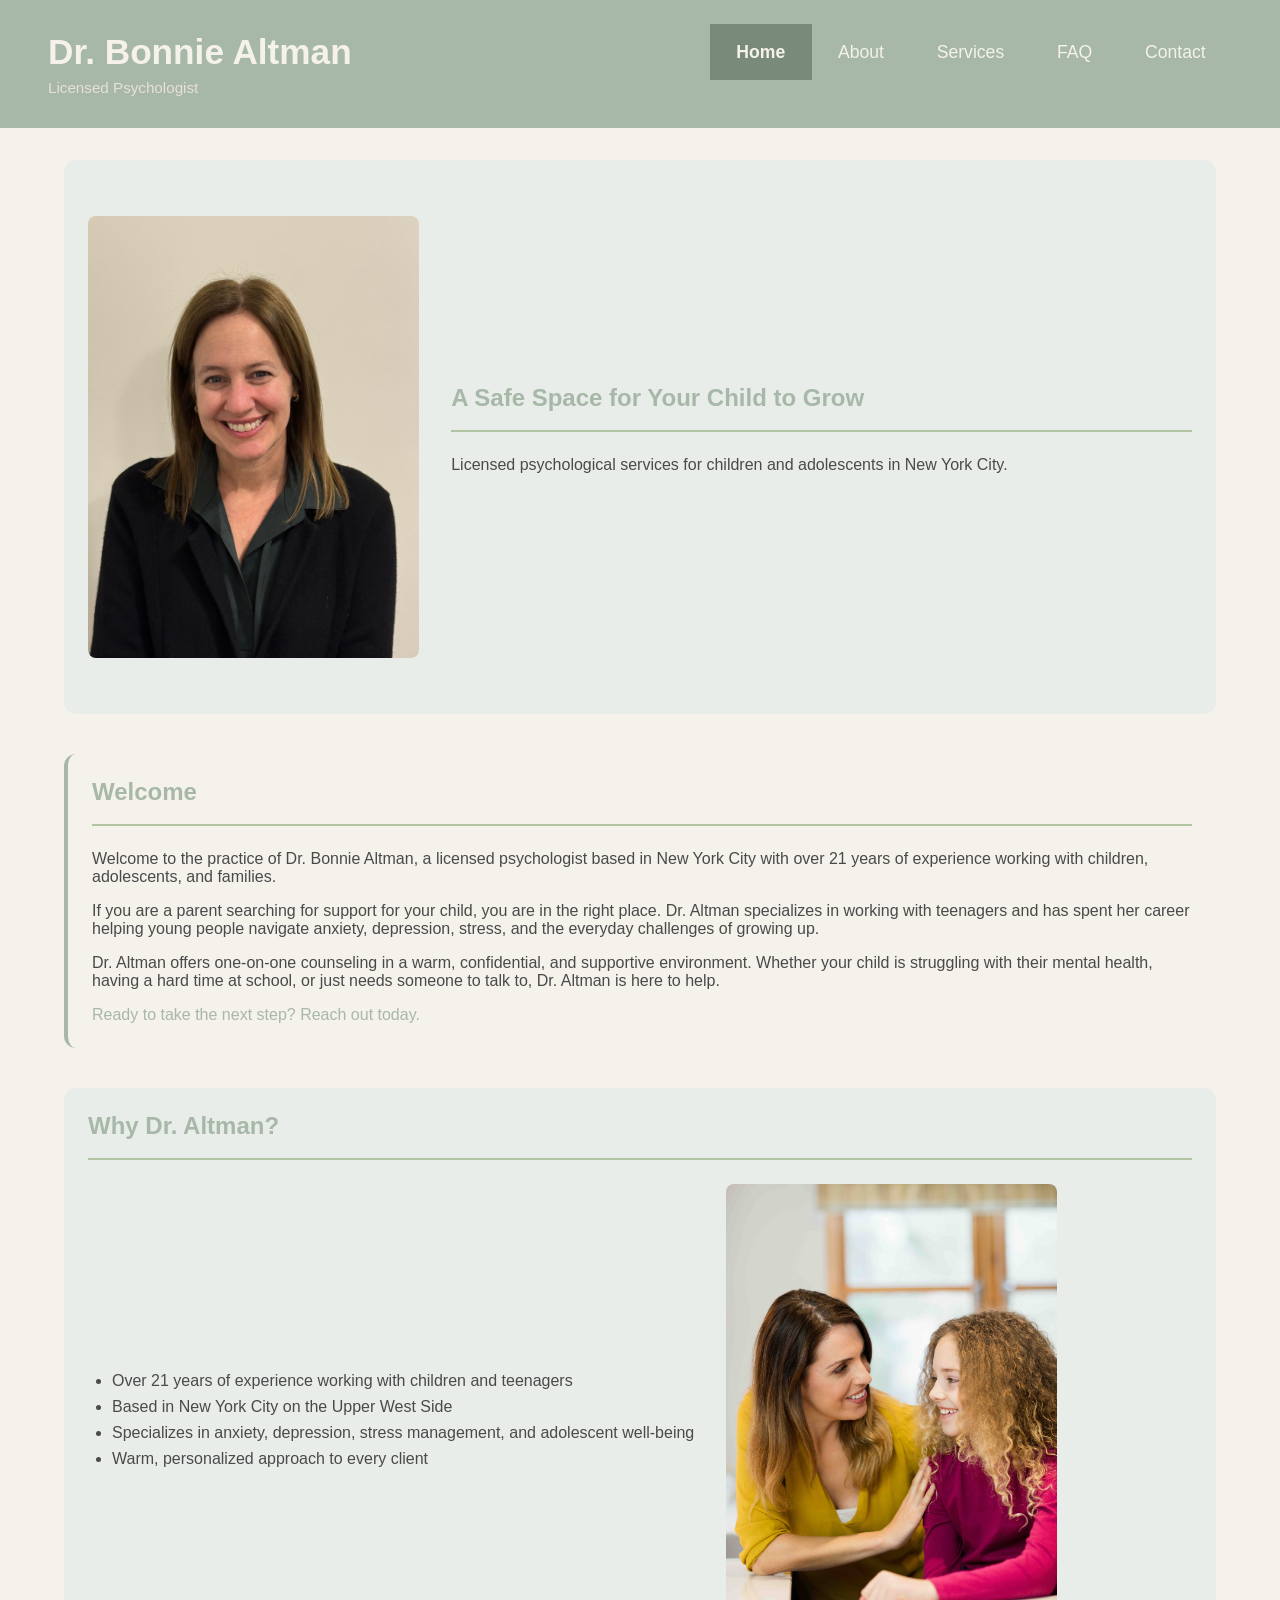
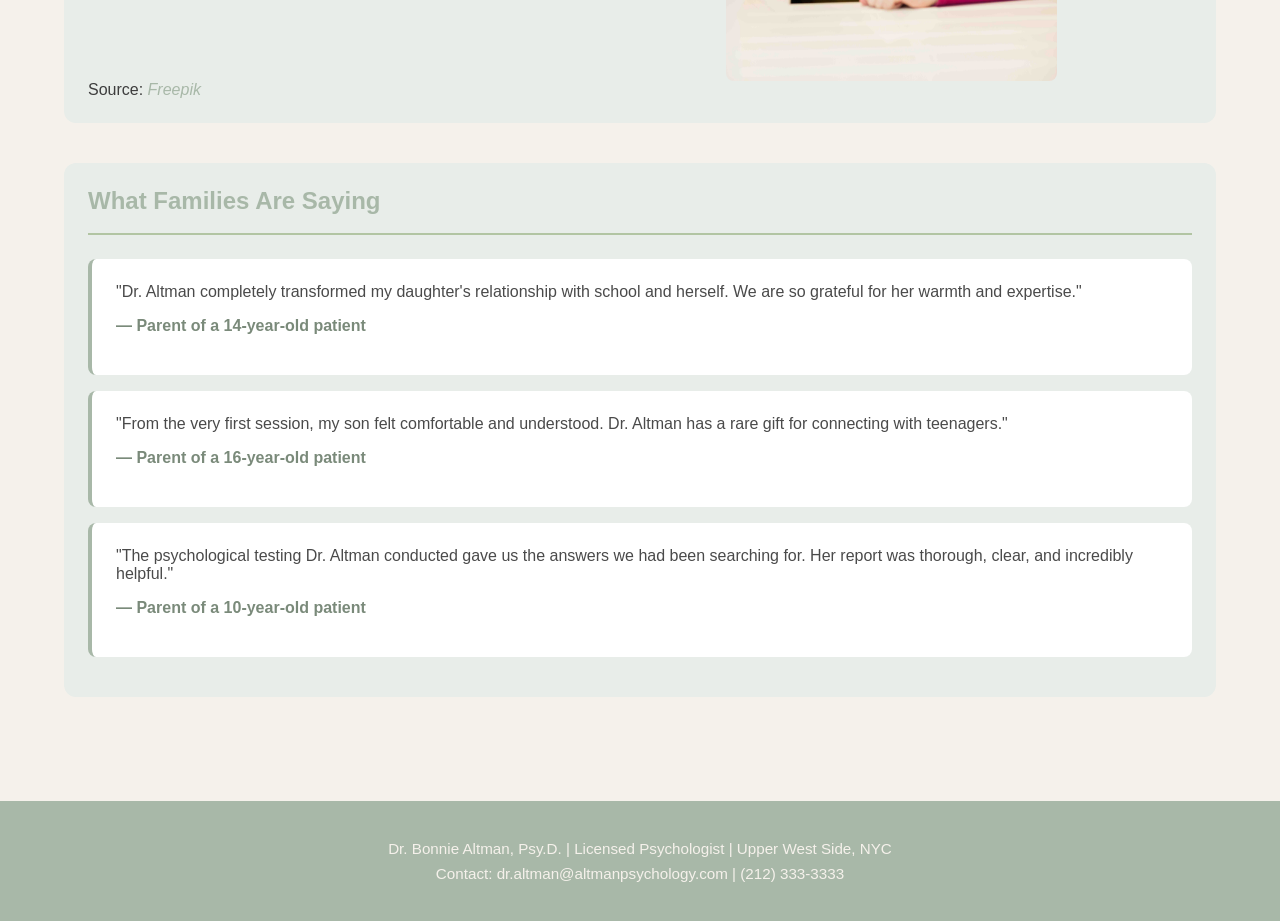
<file: my-project/index.html>
<!DOCTYPE html>
<html lang="en">
  <head>
    <meta charset="UTF-8">
    <meta name="viewport" content="width=device-width, initial-scale=1.0">
    <title>Home | Dr. Bonnie Altman</title>
    <link rel="stylesheet" href="styles/site.css">
  </head>
  <body>

    <header>
      <div class="header-top">
        <div>
          <h1>Dr. Bonnie Altman</h1>
          <p>Licensed Psychologist</p>
        </div>
        <button id="hamburger-btn" aria-label="Open navigation menu">&#9776;</button>
      </div>
      <nav id="nav-menu" class="hidden">
        <ul>
          <li><a href="index.html" class="current-page">Home</a></li>
          <li><a href="about.html">About</a></li>
          <li><a href="services.html">Services</a></li>
          <li><a href="faq.html">FAQ</a></li>
          <li><a href="contact.html">Contact</a></li>
        </ul>
      </nav>
    </header>

    <main>
      <section class="welcome">
        <picture>
          <source srcset="images/headshot-wide.jpeg" media="(min-width: 700px)">
          <!-- Source: (original work) Dr. Bonnie Altman -->
          <img src="images/headshot.jpeg" alt="Dr. Bonnie Altman, licensed psychologist">
        </picture>
        <div class="welcome-text">
          <!-- Source: (original work) -->
          <h2>A Safe Space for Your Child to Grow</h2>
          <p>Licensed psychological services for children and adolescents in New York City.</p>
        </div>
      </section>

      <section class="intro">
        <h2>Welcome</h2>
        <!-- Source: (original work) -->
        <p>Welcome to the practice of Dr. Bonnie Altman, a licensed psychologist based in New York City with over 21 years of experience working with children, adolescents, and families.</p>
        <p>If you are a parent searching for support for your child, you are in the right place. Dr. Altman specializes in working with teenagers and has spent her career helping young people navigate anxiety, depression, stress, and the everyday challenges of growing up.</p>
        <p>Dr. Altman offers one-on-one counseling in a warm, confidential, and supportive environment. Whether your child is struggling with their mental health, having a hard time at school, or just needs someone to talk to, Dr. Altman is here to help.</p>
        <a href="contact.html">Ready to take the next step? Reach out today.</a>
      </section>

      <section class="why">
        <h2>Why Dr. Altman?</h2>
        <div class="why-content">
          <!-- Source: (original work) -->
          <ul>
            <li>Over 21 years of experience working with children and teenagers</li>
            <li>Based in New York City on the Upper West Side</li>
            <li>Specializes in anxiety, depression, stress management, and adolescent well-being</li>
            <li>Warm, personalized approach to every client</li>
          </ul>
          <!-- Source: https://www.freepik.com/free-photo/mother-daughter-interacting-with-each-other-kitchen_1008932.htm -->
          <img src="images/conversation.jpg" alt="Mother and daughter having a conversation">
        </div>
        Source: <cite><a href="https://www.freepik.com/free-photo/mother-daughter-interacting-with-each-other-kitchen_1008932.htm">Freepik</a></cite>
      </section>

      <section class="testimonials">
        <h2>What Families Are Saying</h2>
        <!-- Source: (original work) -->
        <div class="testimonial">
          <p>"Dr. Altman completely transformed my daughter's relationship with school and herself. We are so grateful for her warmth and expertise."</p>
          <p><strong>— Parent of a 14-year-old patient</strong></p>
        </div>
        <div class="testimonial">
          <p>"From the very first session, my son felt comfortable and understood. Dr. Altman has a rare gift for connecting with teenagers."</p>
          <p><strong>— Parent of a 16-year-old patient</strong></p>
        </div>
        <div class="testimonial">
          <p>"The psychological testing Dr. Altman conducted gave us the answers we had been searching for. Her report was thorough, clear, and incredibly helpful."</p>
          <p><strong>— Parent of a 10-year-old patient</strong></p>
        </div>
      </section>
    </main>

    <footer>
      <p>Dr. Bonnie Altman, Psy.D. | Licensed Psychologist | Upper West Side, NYC</p>
      <p>Contact: dr.altman@altmanpsychology.com | (212) 333-3333</p>
    </footer>
    <script src="scripts/jquery-3.7.1.js"></script>
    <script src="scripts/site.js"></script>

  </body>
</html>
</file>
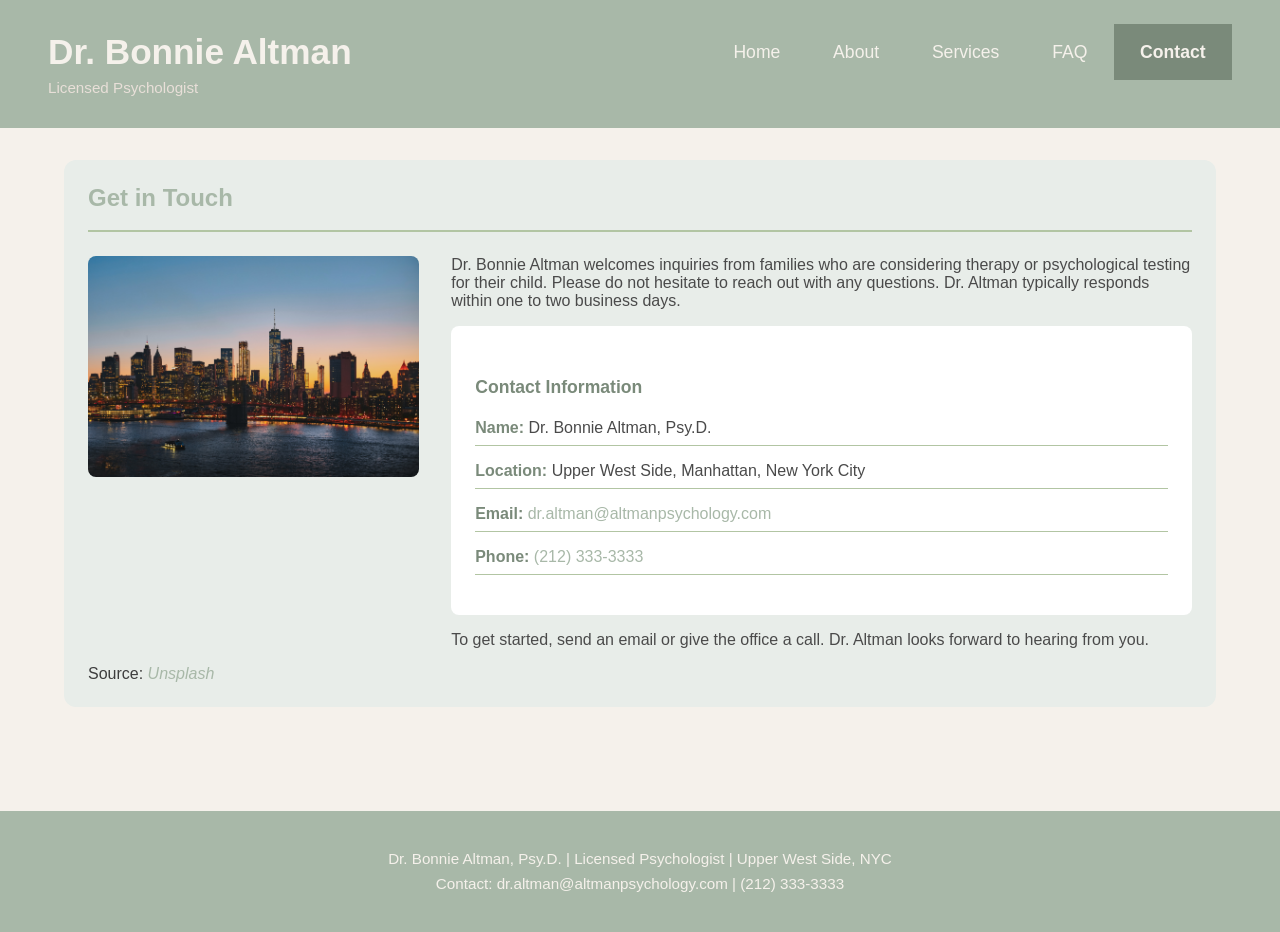
<file: my-project/contact.html>
<!DOCTYPE html>
<html lang="en">
  <head>
    <meta charset="UTF-8">
    <meta name="viewport" content="width=device-width, initial-scale=1.0">
    <title>Contact | Dr. Bonnie Altman</title>
    <link rel="stylesheet" href="styles/site.css">
  </head>
  <body>

    <header>
      <div class="header-top">
        <div>
          <h1>Dr. Bonnie Altman</h1>
          <p>Licensed Psychologist</p>
        </div>
        <button id="hamburger-btn" aria-label="Open navigation menu">&#9776;</button>
      </div>
      <nav id="nav-menu" class="hidden">
        <ul>
          <li><a href="index.html">Home</a></li>
          <li><a href="about.html">About</a></li>
          <li><a href="services.html">Services</a></li>
          <li><a href="faq.html">FAQ</a></li>
          <li><a href="contact.html" class="current-page">Contact</a></li>
        </ul>
      </nav>
    </header>

    <main>

      <section class="contact">
        <h2>Get in Touch</h2>
        <div class="contact-content">
          <!-- Source: https://unsplash.com/photos/panoramic-photography-of-brooklyn-bridge-_QdFx92MO2U -->
          <img src="images/nyc.jpg" alt="New York City skyline">
          <div class="contact-text">
            <!-- Source: (original work) -->
            <p>Dr. Bonnie Altman welcomes inquiries from families who are considering therapy or psychological testing for their child. Please do not hesitate to reach out with any questions. Dr. Altman typically responds within one to two business days.</p>

            <section class="contact-details">
              <h3>Contact Information</h3>
              <ul>
                <li><strong>Name:</strong> Dr. Bonnie Altman, Psy.D.</li>
                <li><strong>Location:</strong> Upper West Side, Manhattan, New York City</li>
                <li><strong>Email:</strong> <a href="mailto:dr.altman@altmanpsychology.com">dr.altman@altmanpsychology.com</a></li>
                <li><strong>Phone:</strong> <a href="tel:2123333333">(212) 333-3333</a></li>
              </ul>
            </section>

            <p>To get started, send an email or give the office a call. Dr. Altman looks forward to hearing from you.</p>
          </div>
        </div>
        Source: <cite><a href="https://unsplash.com/photos/panoramic-photography-of-brooklyn-bridge-_QdFx92MO2U">Unsplash</a></cite>
      </section>

    </main>

    <footer>
      <p>Dr. Bonnie Altman, Psy.D. | Licensed Psychologist | Upper West Side, NYC</p>
      <p>Contact: dr.altman@altmanpsychology.com | (212) 333-3333</p>
    </footer>
    <script src="scripts/jquery-3.7.1.js"></script>
    <script src="scripts/site.js"></script>
  </body>
</html>
</file>
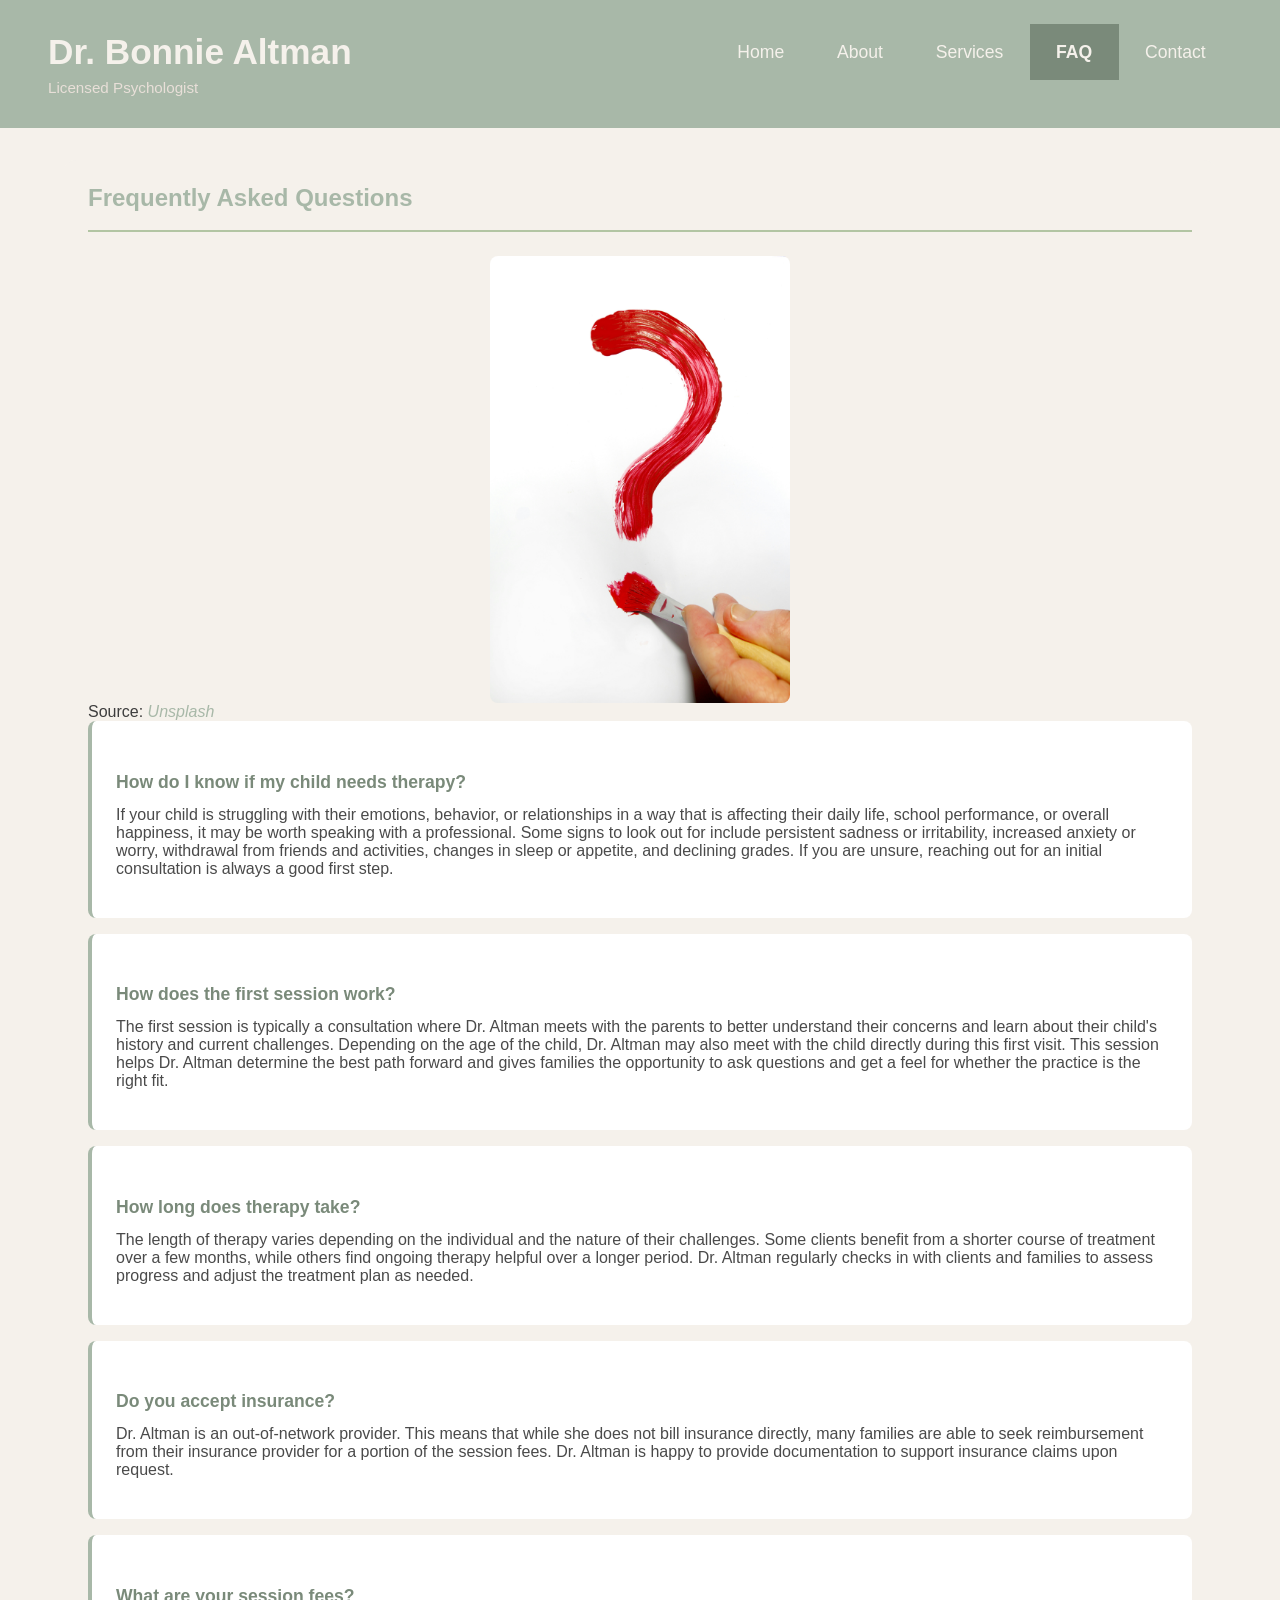
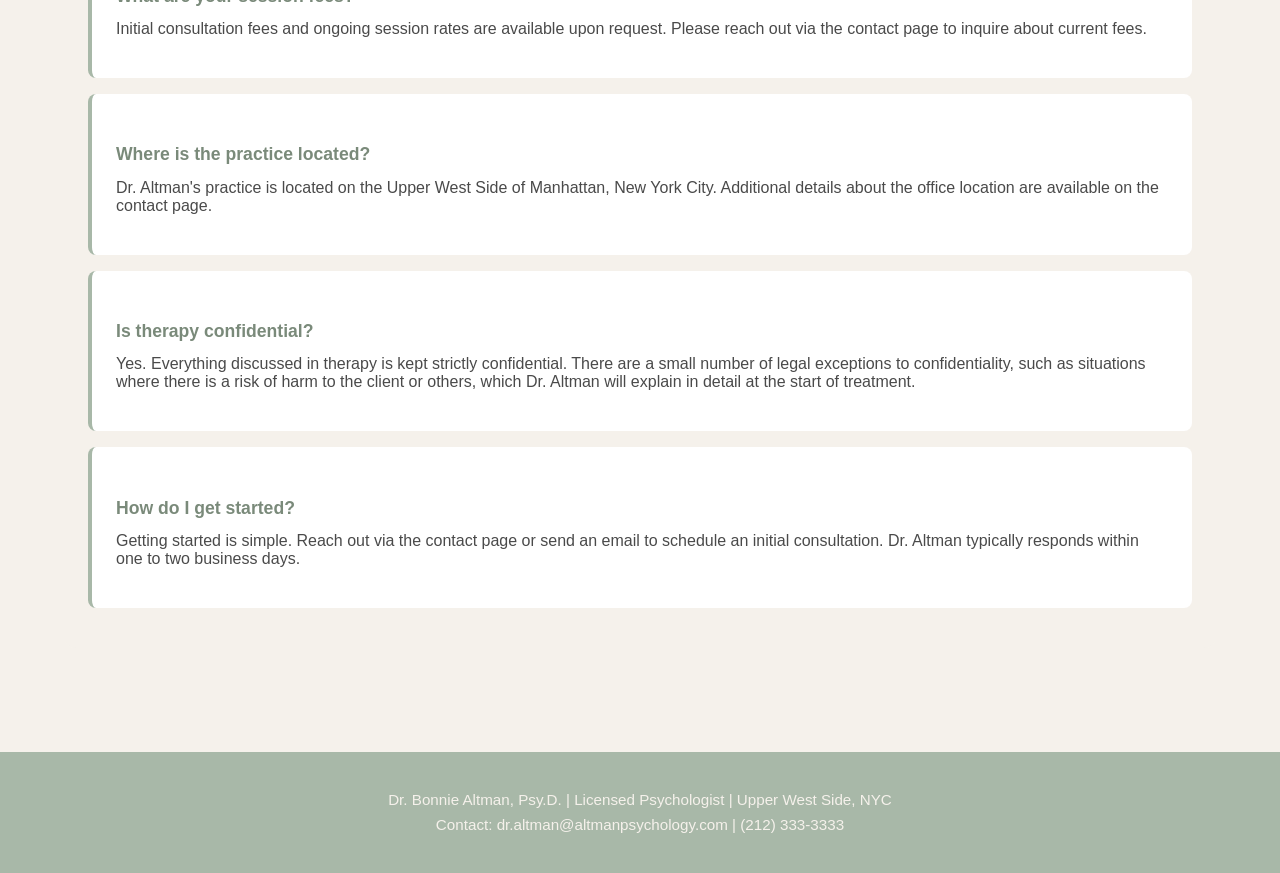
<file: my-project/faq.html>
<!DOCTYPE html>
<html lang="en">
  <head>
    <meta charset="UTF-8">
    <meta name="viewport" content="width=device-width, initial-scale=1.0">
    <title>FAQ | Dr. Bonnie Altman</title>
    <link rel="stylesheet" href="styles/site.css">
  </head>
  <body>

    <header>
      <div class="header-top">
        <div>
          <h1>Dr. Bonnie Altman</h1>
          <p>Licensed Psychologist</p>
        </div>
        <button id="hamburger-btn" aria-label="Open navigation menu">&#9776;</button>
      </div>
      <nav id="nav-menu" class="hidden">
        <ul>
          <li><a href="index.html">Home</a></li>
          <li><a href="about.html">About</a></li>
          <li><a href="services.html">Services</a></li>
          <li><a href="faq.html" class="current-page">FAQ</a></li>
          <li><a href="contact.html">Contact</a></li>
        </ul>
      </nav>
    </header>

    <main>

      <section class="faq">
        <h2>Frequently Asked Questions</h2>
        <!-- Source: https://unsplash.com/photos/a-hand-holding-a-paintbrush-and-a-red-question-mark-vfQWX_AM9D4 -->
        <img src="images/question.jpg" alt="question mark">
        Source: <cite><a href="https://unsplash.com/photos/a-hand-holding-a-paintbrush-and-a-red-question-mark-vfQWX_AM9D4">Unsplash</a></cite>

        <!-- Source: (original work) -->
        <article>
          <h3>How do I know if my child needs therapy?</h3>
          <p>If your child is struggling with their emotions, behavior, or relationships in a way that is affecting their daily life, school performance, or overall happiness, it may be worth speaking with a professional. Some signs to look out for include persistent sadness or irritability, increased anxiety or worry, withdrawal from friends and activities, changes in sleep or appetite, and declining grades. If you are unsure, reaching out for an initial consultation is always a good first step.</p>
        </article>

        <article>
          <h3>How does the first session work?</h3>
          <p>The first session is typically a consultation where Dr. Altman meets with the parents to better understand their concerns and learn about their child's history and current challenges. Depending on the age of the child, Dr. Altman may also meet with the child directly during this first visit. This session helps Dr. Altman determine the best path forward and gives families the opportunity to ask questions and get a feel for whether the practice is the right fit.</p>
        </article>

        <article>
          <h3>How long does therapy take?</h3>
          <p>The length of therapy varies depending on the individual and the nature of their challenges. Some clients benefit from a shorter course of treatment over a few months, while others find ongoing therapy helpful over a longer period. Dr. Altman regularly checks in with clients and families to assess progress and adjust the treatment plan as needed.</p>
        </article>

        <article>
          <h3>Do you accept insurance?</h3>
          <p>Dr. Altman is an out-of-network provider. This means that while she does not bill insurance directly, many families are able to seek reimbursement from their insurance provider for a portion of the session fees. Dr. Altman is happy to provide documentation to support insurance claims upon request.</p>
        </article>

        <article>
          <h3>What are your session fees?</h3>
          <p>Initial consultation fees and ongoing session rates are available upon request. Please reach out via the contact page to inquire about current fees.</p>
        </article>

        <article>
          <h3>Where is the practice located?</h3>
          <p>Dr. Altman's practice is located on the Upper West Side of Manhattan, New York City. Additional details about the office location are available on the contact page.</p>
        </article>

        <article>
          <h3>Is therapy confidential?</h3>
          <p>Yes. Everything discussed in therapy is kept strictly confidential. There are a small number of legal exceptions to confidentiality, such as situations where there is a risk of harm to the client or others, which Dr. Altman will explain in detail at the start of treatment.</p>
        </article>

        <article>
          <h3>How do I get started?</h3>
          <p>Getting started is simple. Reach out via the contact page or send an email to schedule an initial consultation. Dr. Altman typically responds within one to two business days.</p>
        </article>

      </section>

    </main>

    <footer>
      <p>Dr. Bonnie Altman, Psy.D. | Licensed Psychologist | Upper West Side, NYC</p>
      <p>Contact: dr.altman@altmanpsychology.com | (212) 333-3333</p>
    </footer>
    <script src="scripts/jquery-3.7.1.js"></script>
    <script src="scripts/site.js"></script>
  </body>
</html>
</file>
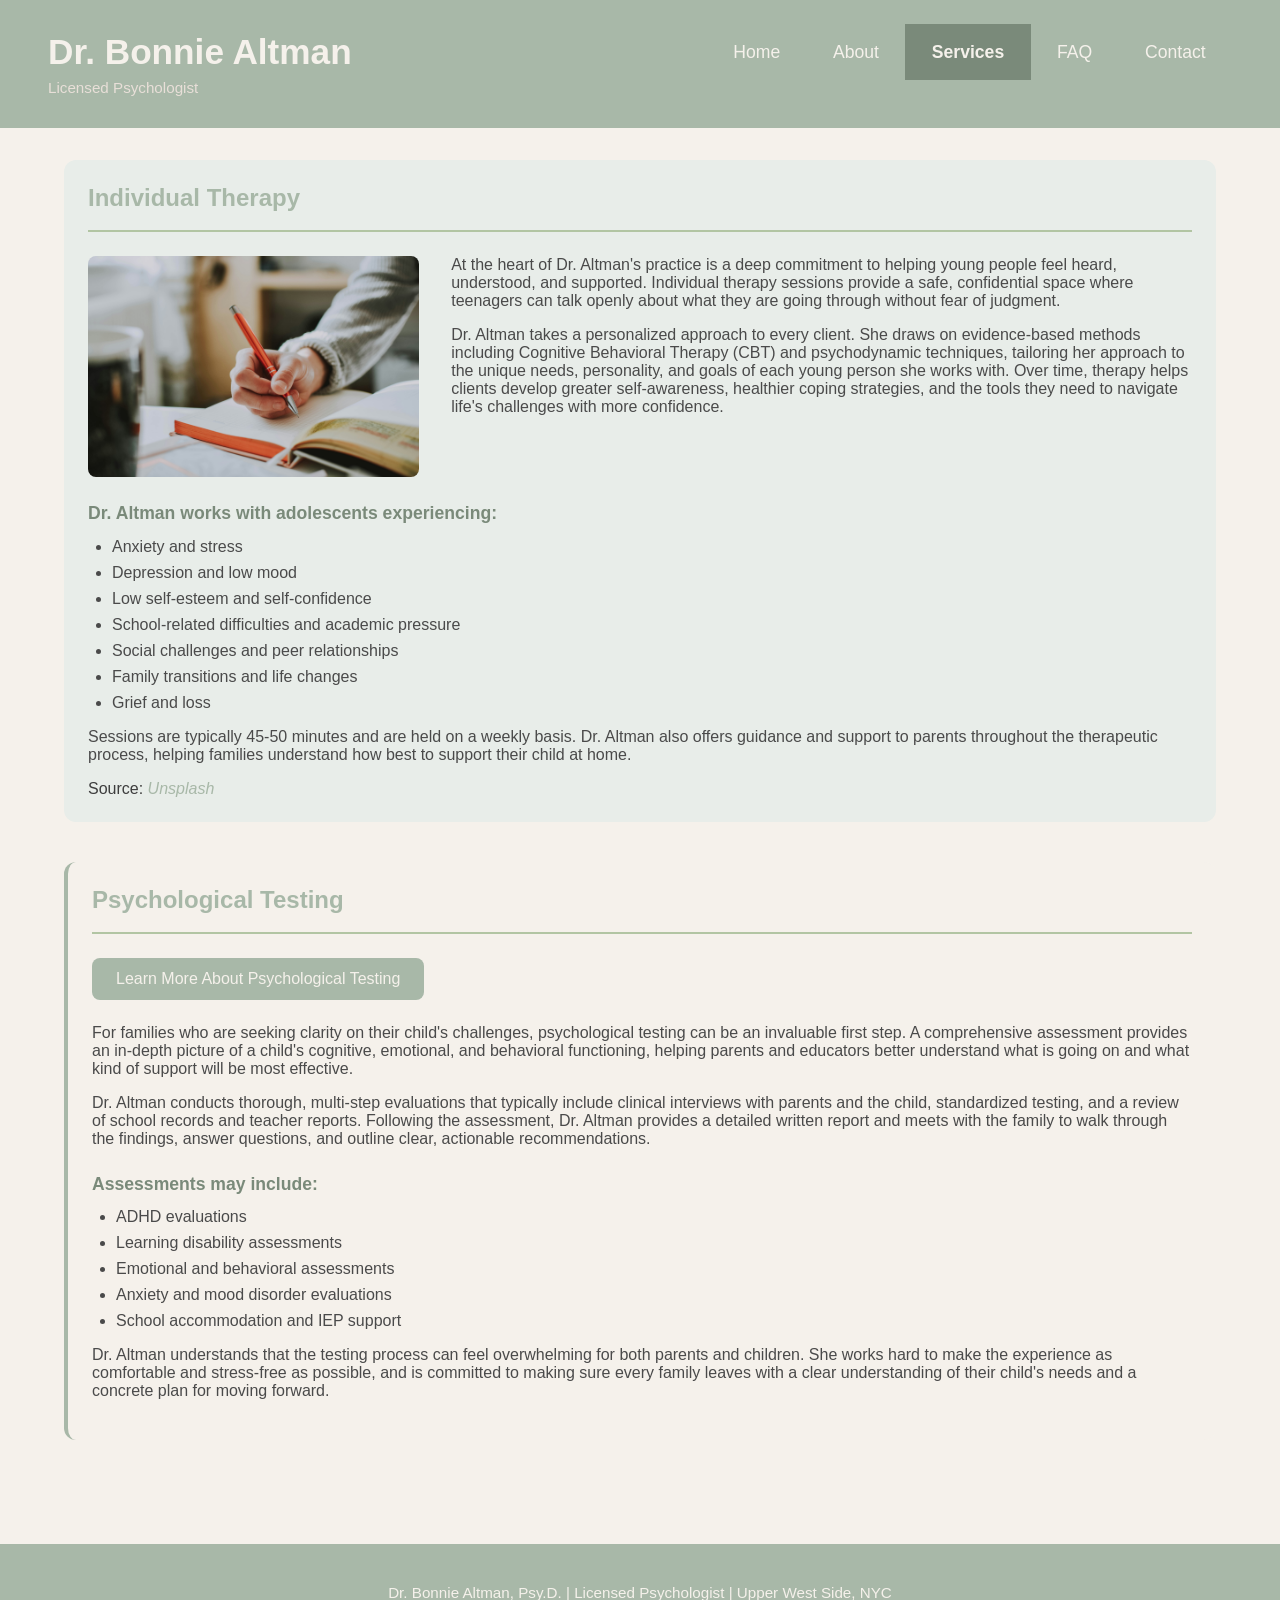
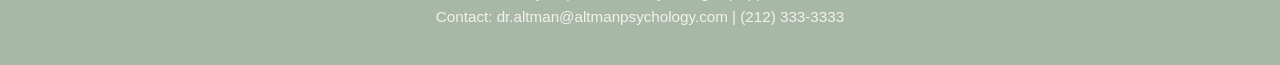
<file: my-project/services.html>
<!DOCTYPE html>
<html lang="en">
  <head>
    <meta charset="UTF-8">
    <meta name="viewport" content="width=device-width, initial-scale=1.0">
    <title>Services | Dr. Bonnie Altman</title>
    <link rel="stylesheet" href="styles/site.css">
  </head>
  <body>

    <header>
      <div class="header-top">
        <div>
          <h1>Dr. Bonnie Altman</h1>
          <p>Licensed Psychologist</p>
        </div>
        <button id="hamburger-btn" aria-label="Open navigation menu">&#9776;</button>
      </div>
      <nav id="nav-menu" class="hidden">
        <ul>
          <li><a href="index.html">Home</a></li>
          <li><a href="about.html">About</a></li>
          <li><a href="services.html" class="current-page">Services</a></li>
          <li><a href="faq.html">FAQ</a></li>
          <li><a href="contact.html">Contact</a></li>
        </ul>
      </nav>
    </header>

    <main>

      <section class="therapy">
        <h2>Individual Therapy</h2>
        <div class="therapy-content">
          <!-- Source: https://unsplash.com/photos/person-holding-on-red-pen-while-writing-on-book-333oj7zFsdg -->
          <img src="images/journal.jpg" alt="Person writing in a journal">
          <div class="therapy-text">
            <!-- Source: (original work) -->
            <p>At the heart of Dr. Altman's practice is a deep commitment to helping young people feel heard, understood, and supported. Individual therapy sessions provide a safe, confidential space where teenagers can talk openly about what they are going through without fear of judgment.</p>
            <p>Dr. Altman takes a personalized approach to every client. She draws on evidence-based methods including Cognitive Behavioral Therapy (CBT) and psychodynamic techniques, tailoring her approach to the unique needs, personality, and goals of each young person she works with. Over time, therapy helps clients develop greater self-awareness, healthier coping strategies, and the tools they need to navigate life's challenges with more confidence.</p>
          </div>
        </div>
        <h3>Dr. Altman works with adolescents experiencing:</h3>
        <ul>
          <li>Anxiety and stress</li>
          <li>Depression and low mood</li>
          <li>Low self-esteem and self-confidence</li>
          <li>School-related difficulties and academic pressure</li>
          <li>Social challenges and peer relationships</li>
          <li>Family transitions and life changes</li>
          <li>Grief and loss</li>
        </ul>
        <p>Sessions are typically 45-50 minutes and are held on a weekly basis. Dr. Altman also offers guidance and support to parents throughout the therapeutic process, helping families understand how best to support their child at home.</p>
        Source: <cite><a href="https://unsplash.com/photos/person-holding-on-red-pen-while-writing-on-book-333oj7zFsdg">Unsplash</a></cite>
      </section>

      <section class="testing">
        <h2>Psychological Testing</h2>
        <button id="open-modal">Learn More About Psychological Testing</button>
        <!-- Source: (original work) -->
        <p>For families who are seeking clarity on their child's challenges, psychological testing can be an invaluable first step. A comprehensive assessment provides an in-depth picture of a child's cognitive, emotional, and behavioral functioning, helping parents and educators better understand what is going on and what kind of support will be most effective.</p>
        <p>Dr. Altman conducts thorough, multi-step evaluations that typically include clinical interviews with parents and the child, standardized testing, and a review of school records and teacher reports. Following the assessment, Dr. Altman provides a detailed written report and meets with the family to walk through the findings, answer questions, and outline clear, actionable recommendations.</p>
        <h3>Assessments may include:</h3>
        <ul>
          <li>ADHD evaluations</li>
          <li>Learning disability assessments</li>
          <li>Emotional and behavioral assessments</li>
          <li>Anxiety and mood disorder evaluations</li>
          <li>School accommodation and IEP support</li>
        </ul>
        <p>Dr. Altman understands that the testing process can feel overwhelming for both parents and children. She works hard to make the experience as comfortable and stress-free as possible, and is committed to making sure every family leaves with a clear understanding of their child's needs and a concrete plan for moving forward.</p>
      </section>

    </main>

    <footer>
      <p>Dr. Bonnie Altman, Psy.D. | Licensed Psychologist | Upper West Side, NYC</p>
      <p>Contact: dr.altman@altmanpsychology.com | (212) 333-3333</p>
    </footer>

    <div id="modal-overlay" class="hidden">
      <div id="testing-modal">
        <button id="close-modal" aria-label="Close modal">&#10005;</button>
        <h2>Psychological Testing</h2>
        <div class="modal-content">
          <!-- Source: https://www.freepik.com/free-photo/side-view-child-drawing-home_7871302.htm -->
          <img src="images/Modal_Picture_1.jpg" alt="Child taking a psychological test">
          Source: <cite><a href="https://www.freepik.com/free-photo/side-view-child-drawing-home_7871302.htm">Freepik</a></cite>
          <p>Psychological testing has been used for over a century to help families and schools better understand how children think, learn, and feel. A comprehensive evaluation can uncover learning disabilities, ADHD, anxiety disorders, and other conditions that might otherwise go unrecognized. With a clear diagnosis, targeted supports can be put in place, leading to better outcomes at home, in the classroom, and beyond.</p>
        </div>
      </div>
    </div>

    <script src="scripts/jquery-3.7.1.js"></script>
    <script src="scripts/site.js"></script>
  </body>
</html>
</file>
<file: my-project/styles/site.css>
/* Prompt: Generate CSS for a calm, professional psychology practice website for mobile screens only. Use a soft sage green and warm white color palette. Include styles for header, navigation, main, sections, footer, images, and links. Do not include any media queries or responsive design. Use flexbox only where needed. Style should be polished and professional with rounded corners, subtle shadows, and good spacing. */

* {
  margin: 0;
  padding: 0;
  box-sizing: border-box;
}

body {
  font-family: 'Segoe UI', Tahoma, Geneva, Verdana, sans-serif;
  background-color: #F5F1EB;
  color: #3D3D3D;
  font-size: 16px;
}

/* Header */
header {
  background-color: #A8B8A8;
  padding: 2em 1.5em;
}

.header-top {
  display: flex;
  justify-content: space-between;
  align-items: center;
}

header h1 {
  color: #F5F1EB;
  font-size: 1.8em;
}

header p {
  color: #E8DFD8;
  font-size: 0.95em;
  margin-top: 0.5em;
}

#hamburger-btn {
  background: none;
  border: none;
  color: #F5F1EB;
  font-size: 1.8em;
  cursor: pointer;
  padding: 0.25em;
  z-index: 1000;
  position: relative;
}

.hidden {
  display: none !important;
}

.open {
  position: fixed;
  top: 0;
  left: 0;
  width: 100%;
  height: 100%;
  z-index: 999;
  background-color: #A8B8A8;
  display: flex;
  justify-content: center;
  align-items: center;
}

.open ul {
  flex-direction: column;
  align-items: center;
  gap: 1em;
}

.open a {
  font-size: 1.5em;
  text-align: center;
}

/* Navigation */
nav {
  background-color: #B2C5A3;
  padding: 0;
}

nav ul {
  list-style: none;
  display: flex;
  flex-direction: column;
}

nav li {
  border-bottom: 1px solid #9BA89B;
}

nav a {
  display: block;
  padding: 1em 1.5em;
  color: #F5F1EB;
  text-decoration: none;
}

nav a.current-page {
  background-color: #7A8A7A;
  color: #F5F1EB;
  font-weight: bold;
}

/* Main Content */
main {
  padding: 2em 1.5em;
  max-width: 800px;
  margin: 0 auto;
}

/* Sections */
section {
  margin-bottom: 2.5em;
  padding: 1.5em;
  background-color: #FFFFFF;
  border-radius: 12px;
}

section h2 {
  color: #A8B8A8;
  font-size: 1.5em;
  margin-bottom: 1em;
  border-bottom: 2px solid #B2C5A3;
  padding-bottom: 0.75em;
}

section h3 {
  color: #7A8A7A;
  font-size: 1.1em;
  margin-top: 1.5em;
  margin-bottom: 0.75em;
}

section p {
  color: #4A4A4A;
  margin-bottom: 1em;
}

.welcome {
  background-color: #E8EDE9;
  text-align: center;
  padding: 2em 1.5em;
}

.intro {
  background-color: #F5F1EB;
  border-left: 4px solid #A8B8A8;
  padding: 1.5em;
}

.why {
  background-color: #E8EDE9;
}

.about-intro {
  background-color: #F5F1EB;
  border-left: 4px solid #A8B8A8;
}

.education {
  background-color: #E8EDE9;
}

.experience {
  background-color: #F5F1EB;
  border-left: 4px solid #A8B8A8;
}

.office {
  background-color: #E8EDE9;
}

.therapy {
  background-color: #E8EDE9;
}

.testing {
  background-color: #F5F1EB;
  border-left: 4px solid #A8B8A8;
}

.faq {
  background-color: #F5F1EB;
}

.faq article {
  background-color: #FFFFFF;
  border-left: 4px solid #A8B8A8;
  padding: 1.5em;
  margin-bottom: 1em;
  border-radius: 8px;
}

.faq img {
  max-width: 300px;
  margin: 0 auto;
}

.contact {
  background-color: #E8EDE9;
}

.contact-details {
  background-color: #FFFFFF;
  border-radius: 8px;
  padding: 1.5em;
  margin: 1em 0;
}

.contact-details ul {
  list-style: none;
  margin-left: 0;
}

.contact-details li {
  padding: 0.5em 0;
  border-bottom: 1px solid #B2C5A3;
}

.testimonials {
  background-color: #E8EDE9;
}

.testimonial {
  background-color: #FFFFFF;
  border-left: 4px solid #A8B8A8;
  padding: 1.5em;
  margin-bottom: 1em;
  border-radius: 8px;
}

/* Images */
img {
  display: block;
  width: 100%;
  height: auto;
  min-width: 100px;
  max-width: 800px;
  border-radius: 8px;
  margin: 1.5em 0;
}

/* Links */
a {
  color: #A8B8A8;
  text-decoration: none;
}

/* Footer */
footer {
  background-color: #A8B8A8;
  color: #F5F1EB;
  padding: 2em 1.5em;
  text-align: center;
  margin-top: 2em;
}

footer p {
  margin: 0.5em 0;
  font-size: 0.95em;
}

footer a {
  color: #E8DFD8;
}

/* Additional semantic elements */
article {
  margin-bottom: 1.5em;
}

/* Lists within sections */
ul,
ol {
  margin-left: 1.5em;
  margin-bottom: 1em;
  color: #4A4A4A;
}

li {
  margin-bottom: 0.5em;
}

/* Strong and emphasis */
strong {
  color: #7A8A7A;
}

#open-modal {
  display: block;
  background-color: #A8B8A8;
  color: #F5F1EB;
  border: none;
  border-radius: 8px;
  padding: 0.75em 1.5em;
  font-size: 1em;
  cursor: pointer;
  margin-bottom: 1.5em;
}

#modal-overlay {
  position: fixed;
  top: 0;
  left: 0;
  width: 100%;
  height: 100%;
  background-color: rgba(0, 0, 0, 0.6);
  display: flex;
  justify-content: center;
  align-items: center;
  z-index: 1000;
}

#testing-modal {
  background-color: #FFFFFF;
  border-radius: 12px;
  padding: 2em;
  width: 100%;
  position: relative;
  border: none;
}

#testing-modal img {
  max-width: 400px;
  margin: 0 auto;
}

#close-modal {
  position: absolute;
  top: 1em;
  right: 1em;
  background: none;
  border: none;
  font-size: 1.2em;
  cursor: pointer;
  color: #7A8A7A;
}

.modal-content {
  display: flex;
  flex-direction: column;
  gap: 1em;
}

@media (min-width: 700px) {
  #hamburger-btn {
    display: none;
  }

  #nav-menu {
    display: block !important;
  }

  nav ul {
    flex-direction: row;
    justify-content: center;
  }

  nav li {
    border-bottom: none;
  }

  header {
    display: flex;
    align-items: center;
    justify-content: space-between;
    padding: 1.5em 3em;
  }

  nav {
    background-color: transparent;
  }

  nav a {
    font-size: 1.1em;
    color: #F5F1EB;
  }

  nav a:hover {
    color: #3D3D3D;
  }

  header h1 {
    font-size: 2.2em;
  }

  main {
    max-width: 1200px;
  }

  .welcome {
    display: flex;
    align-items: center;
    gap: 2em;
    text-align: left;
  }

  .welcome picture {
    width: 30%;
    flex-shrink: 0;
  }

  .welcome-text {
    flex: 1;
  }

  .why-content {
    display: flex;
    gap: 2em;
    align-items: center;
  }

  .why-content img {
    width: 30%;
    flex-shrink: 0;
    margin: 0;
  }

  .about-intro-content {
    display: flex;
    gap: 2em;
    align-items: flex-start;
  }

  .about-intro-content img {
    width: 30%;
    flex-shrink: 0;
    margin: 0;
  }

  .office-content {
    display: flex;
    gap: 2em;
    align-items: center;
  }

  .office-content img {
    width: 30%;
    flex-shrink: 0;
    margin: 0;
  }

  .therapy-content {
    display: flex;
    gap: 2em;
    align-items: flex-start;
  }

  .therapy-content img {
    width: 30%;
    flex-shrink: 0;
    margin: 0;
  }

  .contact-content {
    display: flex;
    gap: 2em;
    align-items: flex-start;
  }

  .contact-content img {
    width: 30%;
    flex-shrink: 0;
    margin: 0;
  }

  .contact-text {
    flex: 1;
  }
}
</file>
